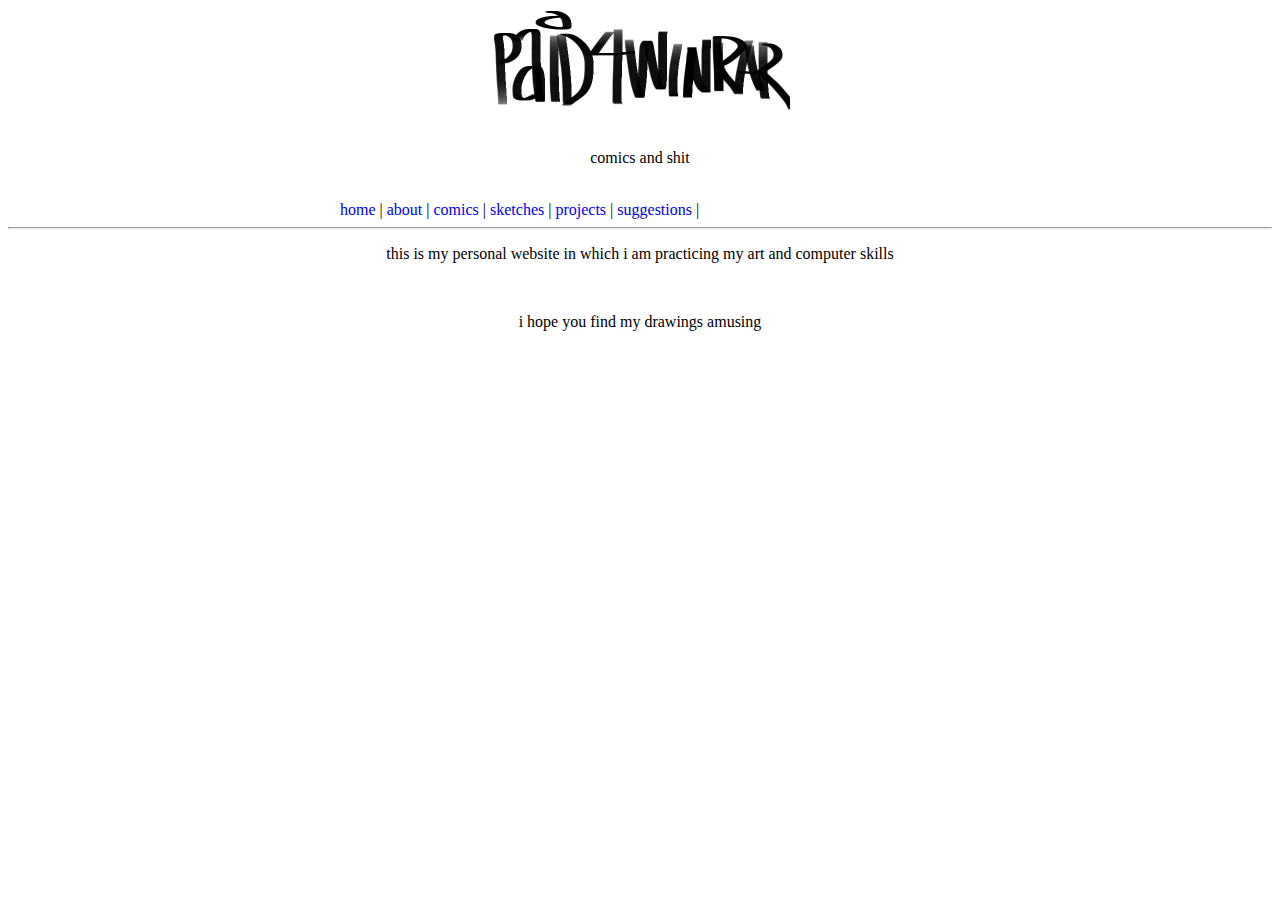
<file: about.html>
<html>
<!DOCTYPE html>
<html lang="en-us">
<head>
    <meta charset="UTF-8">
    <meta name="viewport" content="width=device-width, initial-scale=1.0">
    <title>about</title>
    <link rel="icon" type="image/x-icon" href="favicon.png">
    <link rel="stylesheet" href="cheenisstyle.css">
</head>


<body>
    <div>
        <img src="paid4winrar.png" class="center" width="300px">
        <p>comics and shit</p><br>
        <a href="index.html">home</a> <span>|</span>
        <a href="about.html">about</a> <span>|</span>
        <a href="comics.html">comics</a> <span>|</span>
        <a href="sketch.html">sketches</a> <span>|</span>
        <a href="projects.html">projects</a> <span>|</span>
        <a href="suggestions.html">suggestions</a> <span>|</span>          
    </div>
    <hr>

    <p>this is my personal website in which i am practicing my art and computer skills</p><br>
    <p>i hope you find my drawings amusing</p>


</body>
</html>
</file>
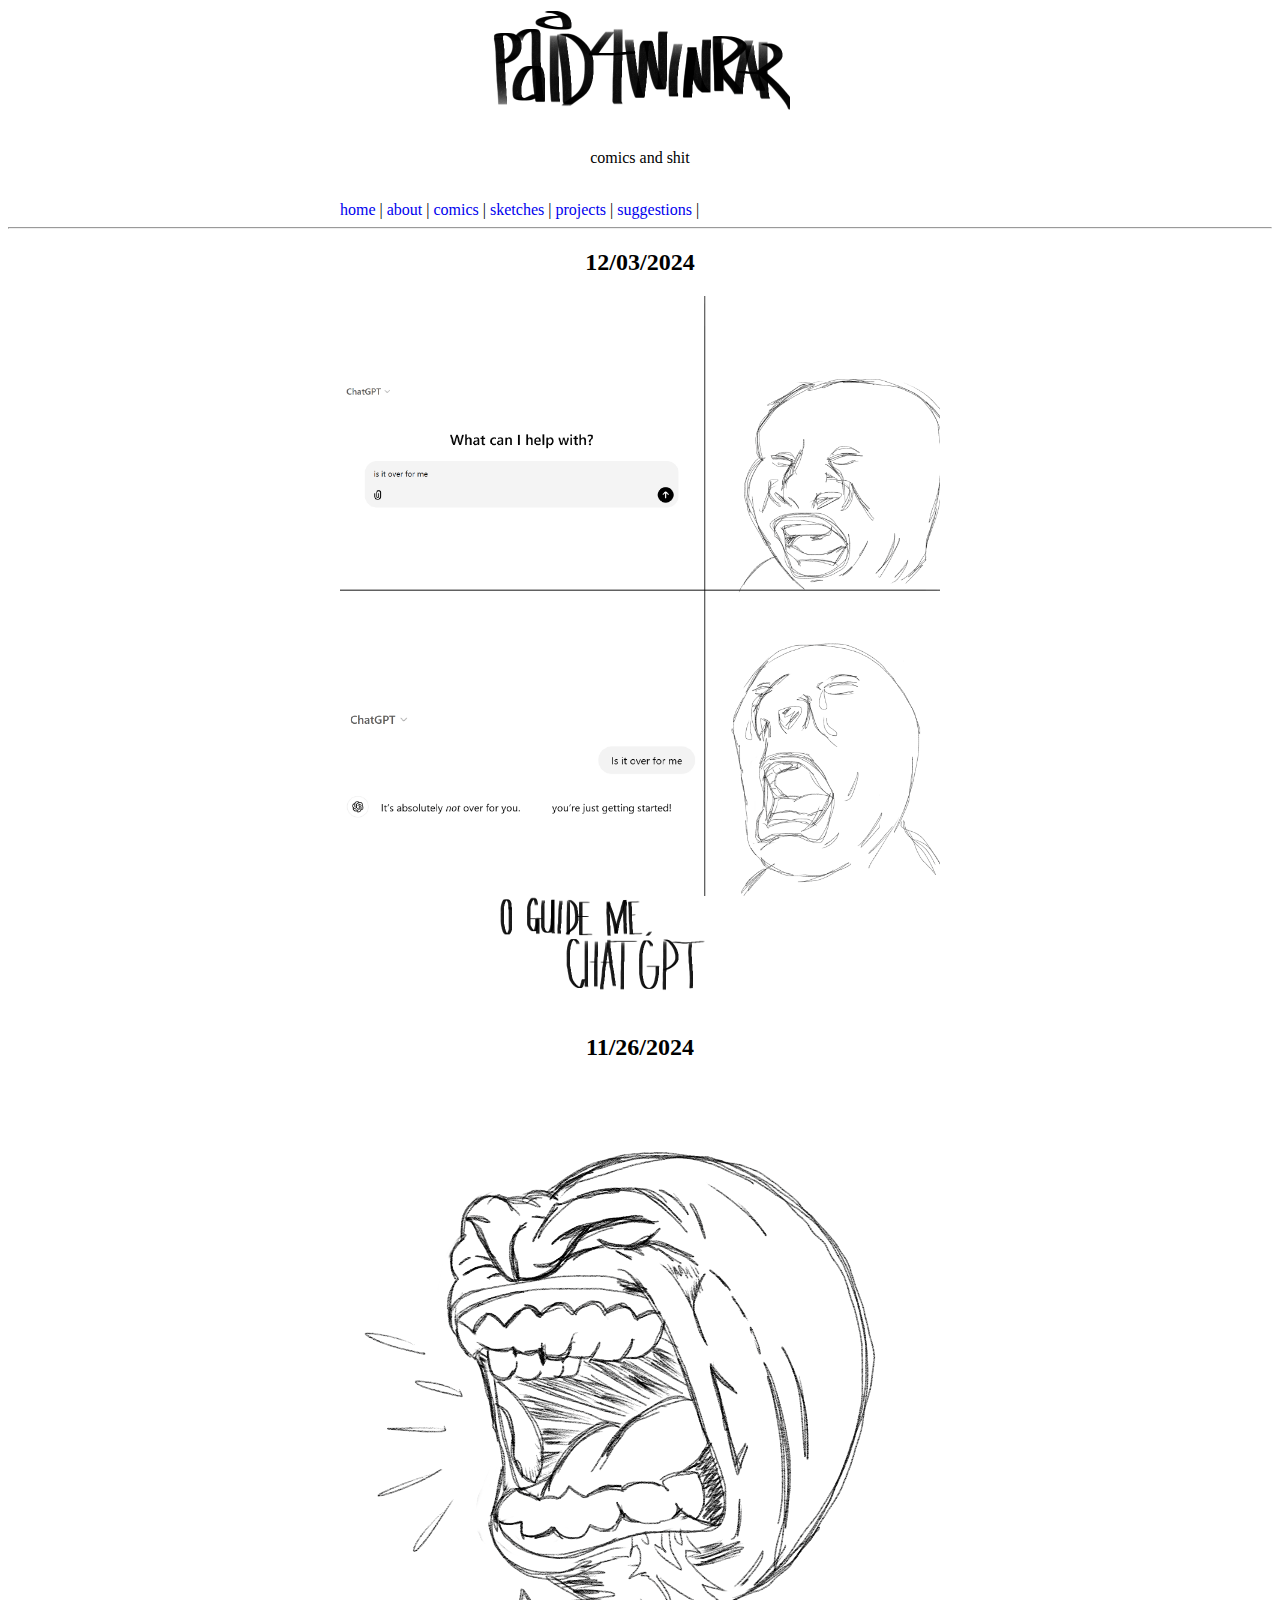
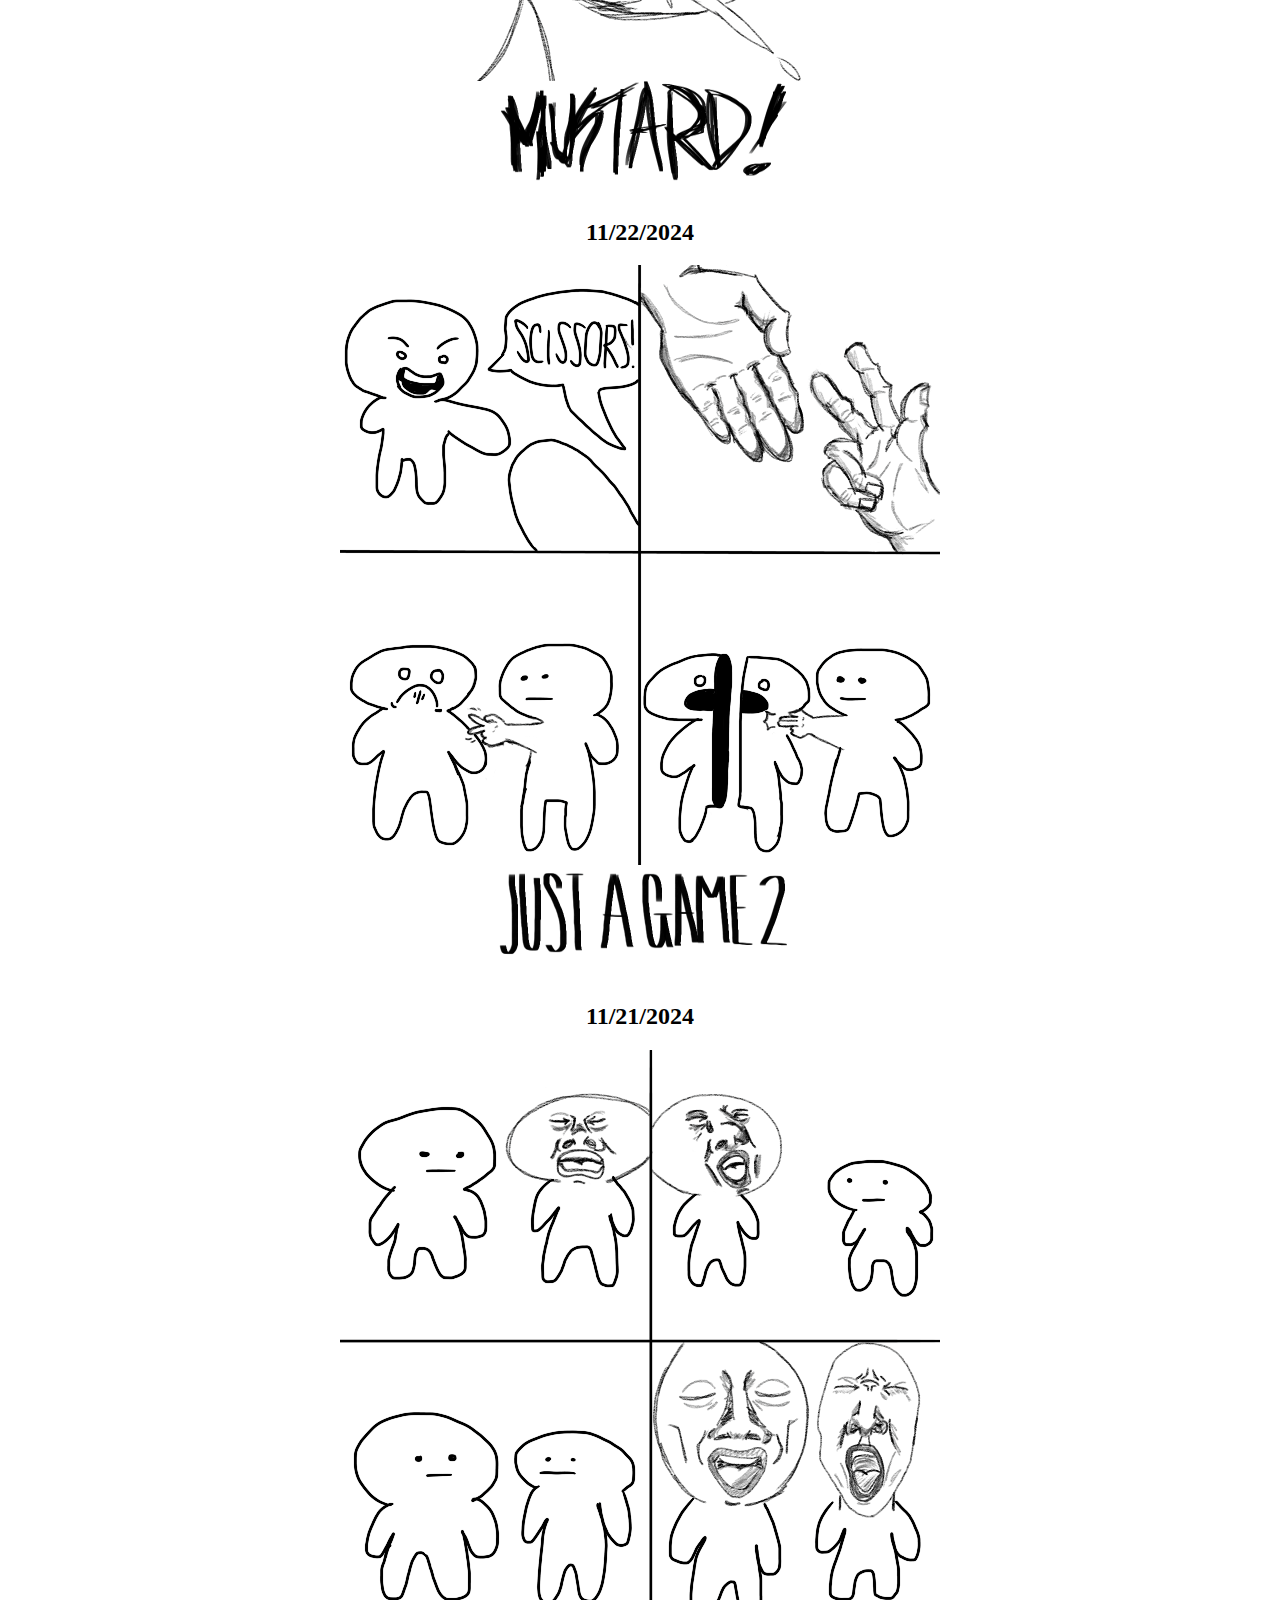
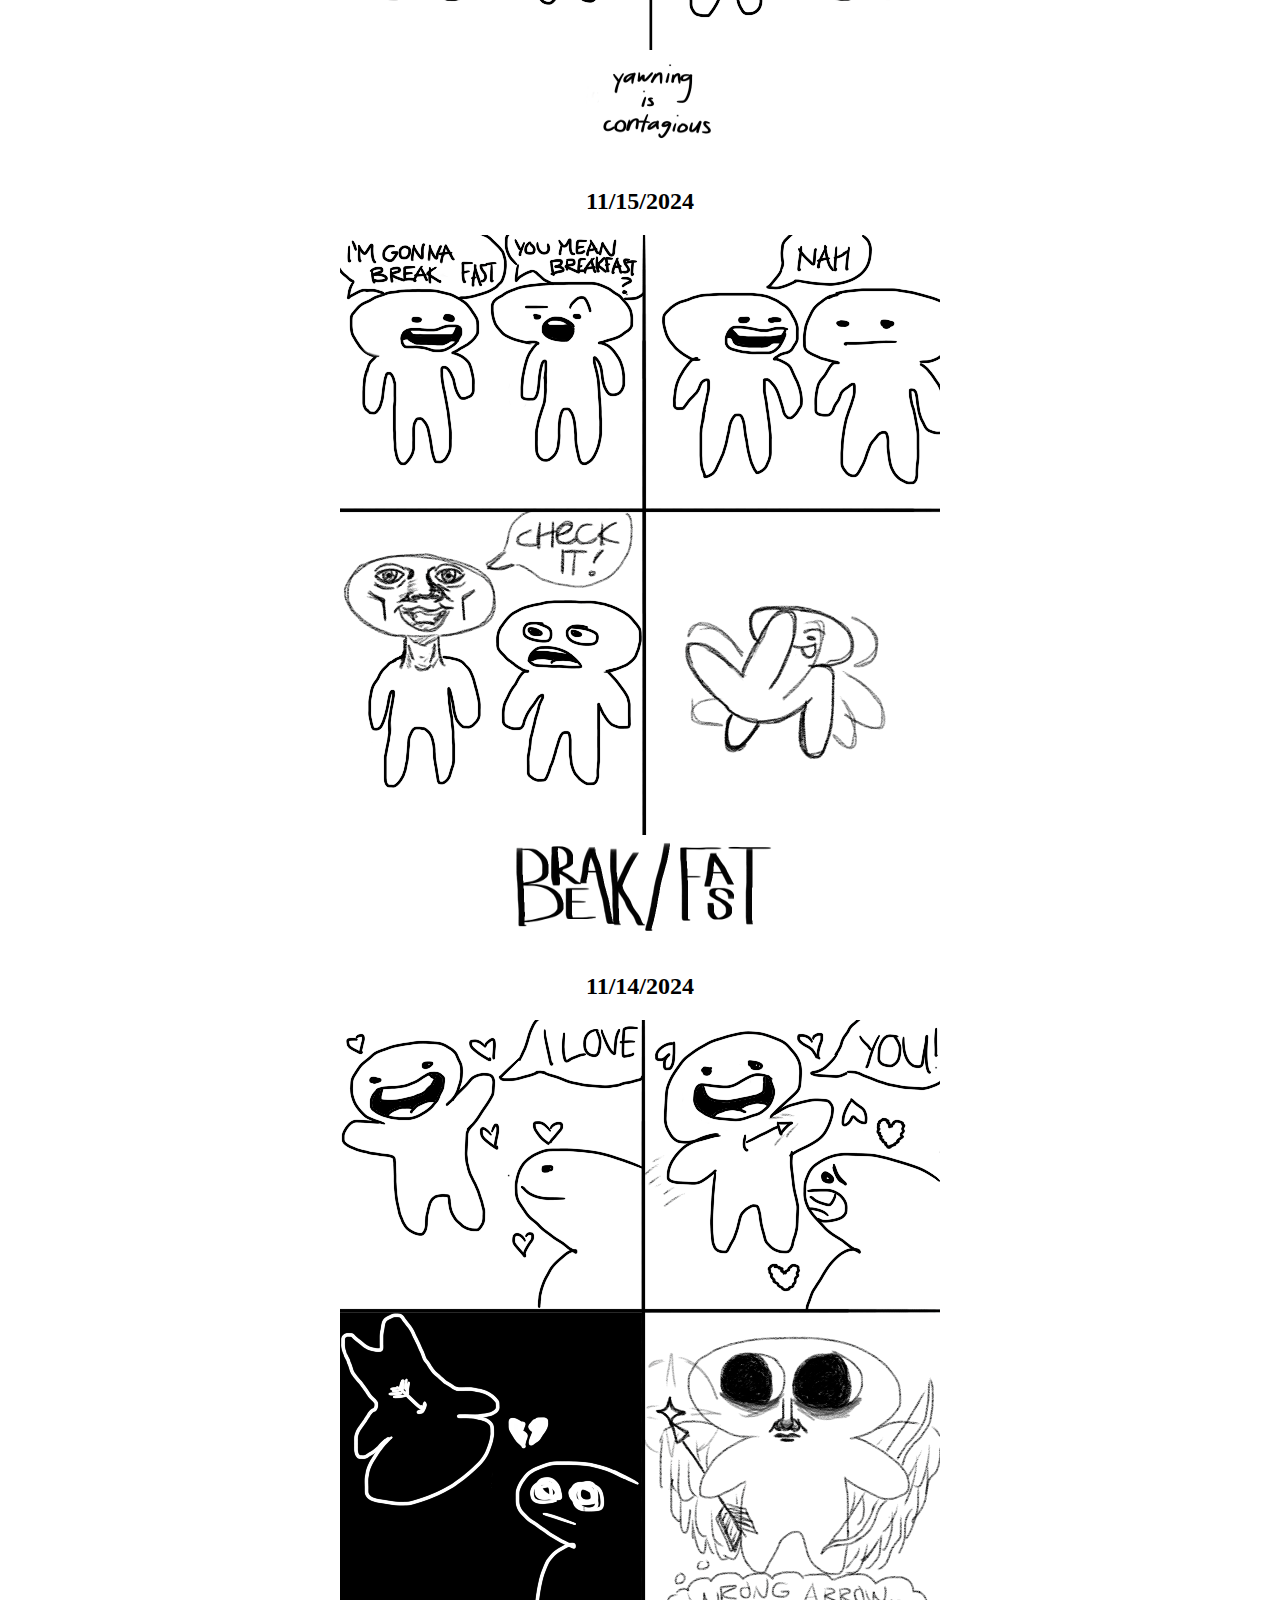
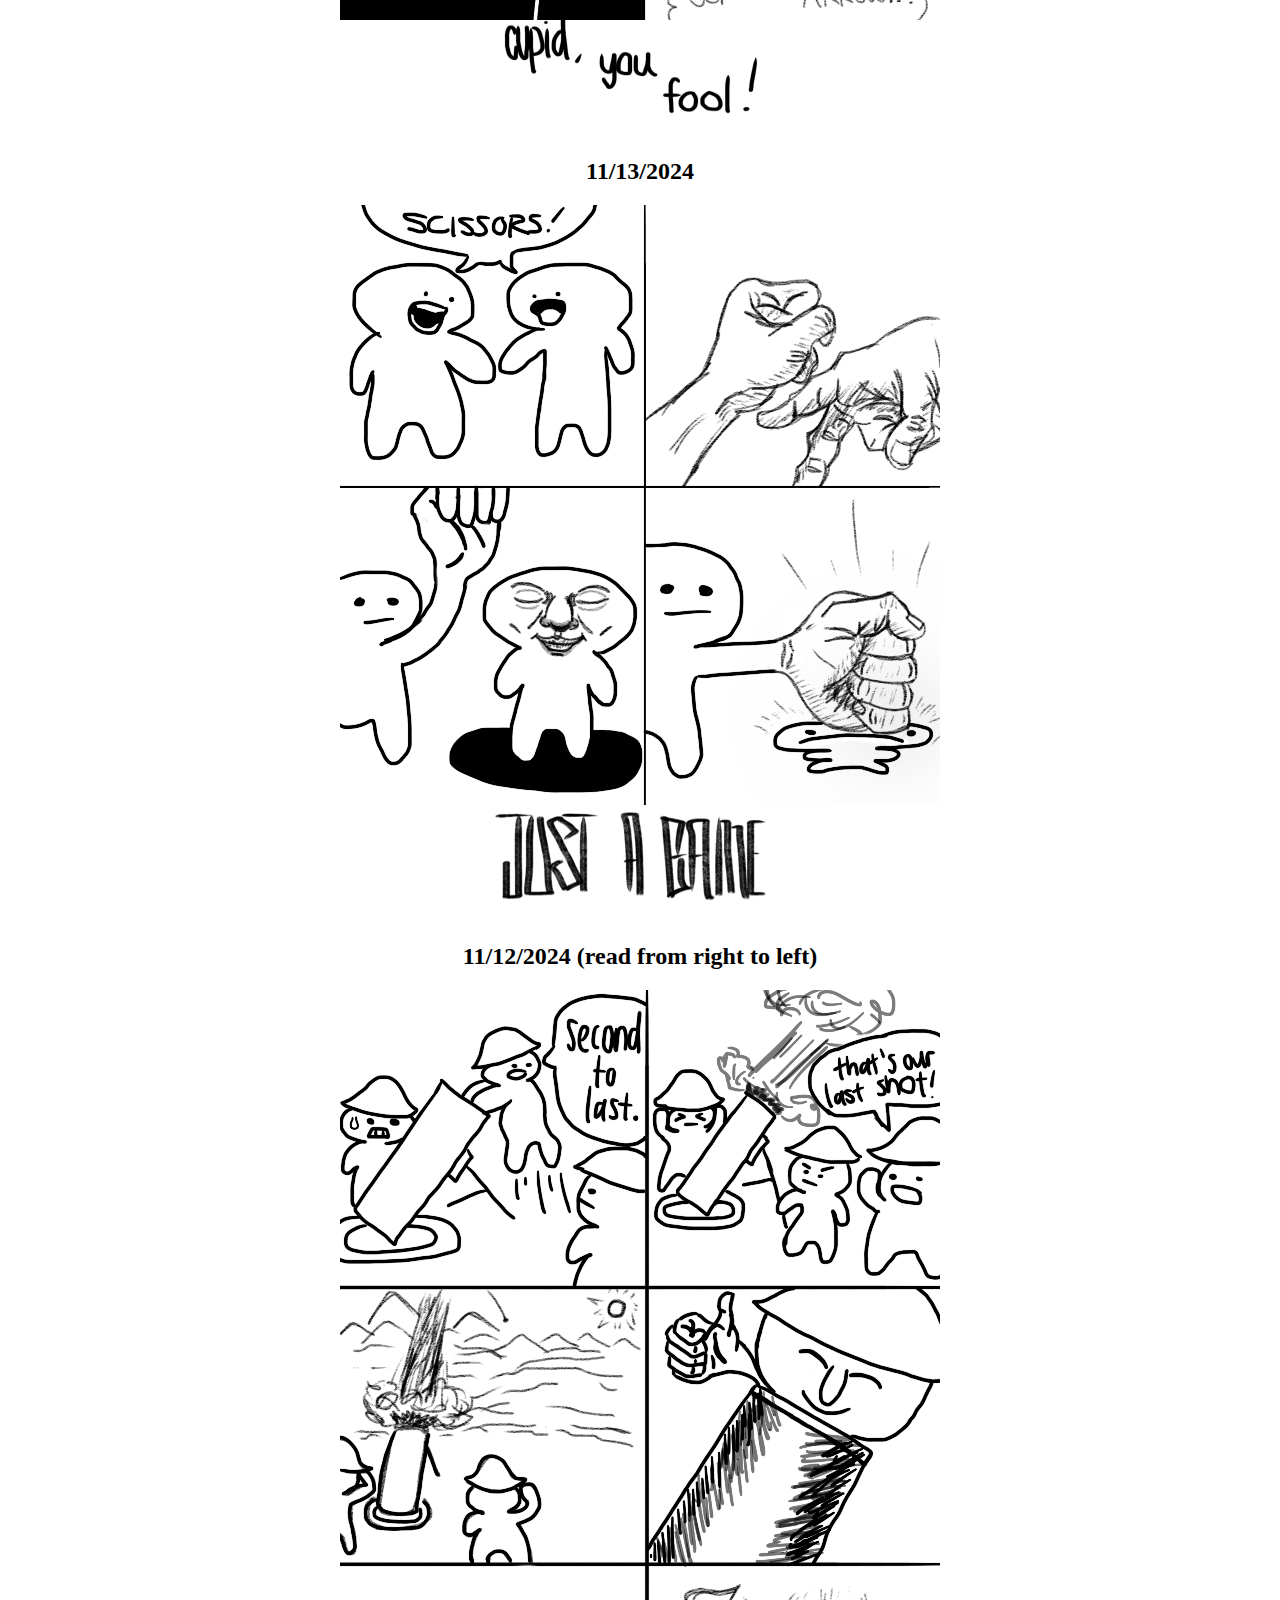
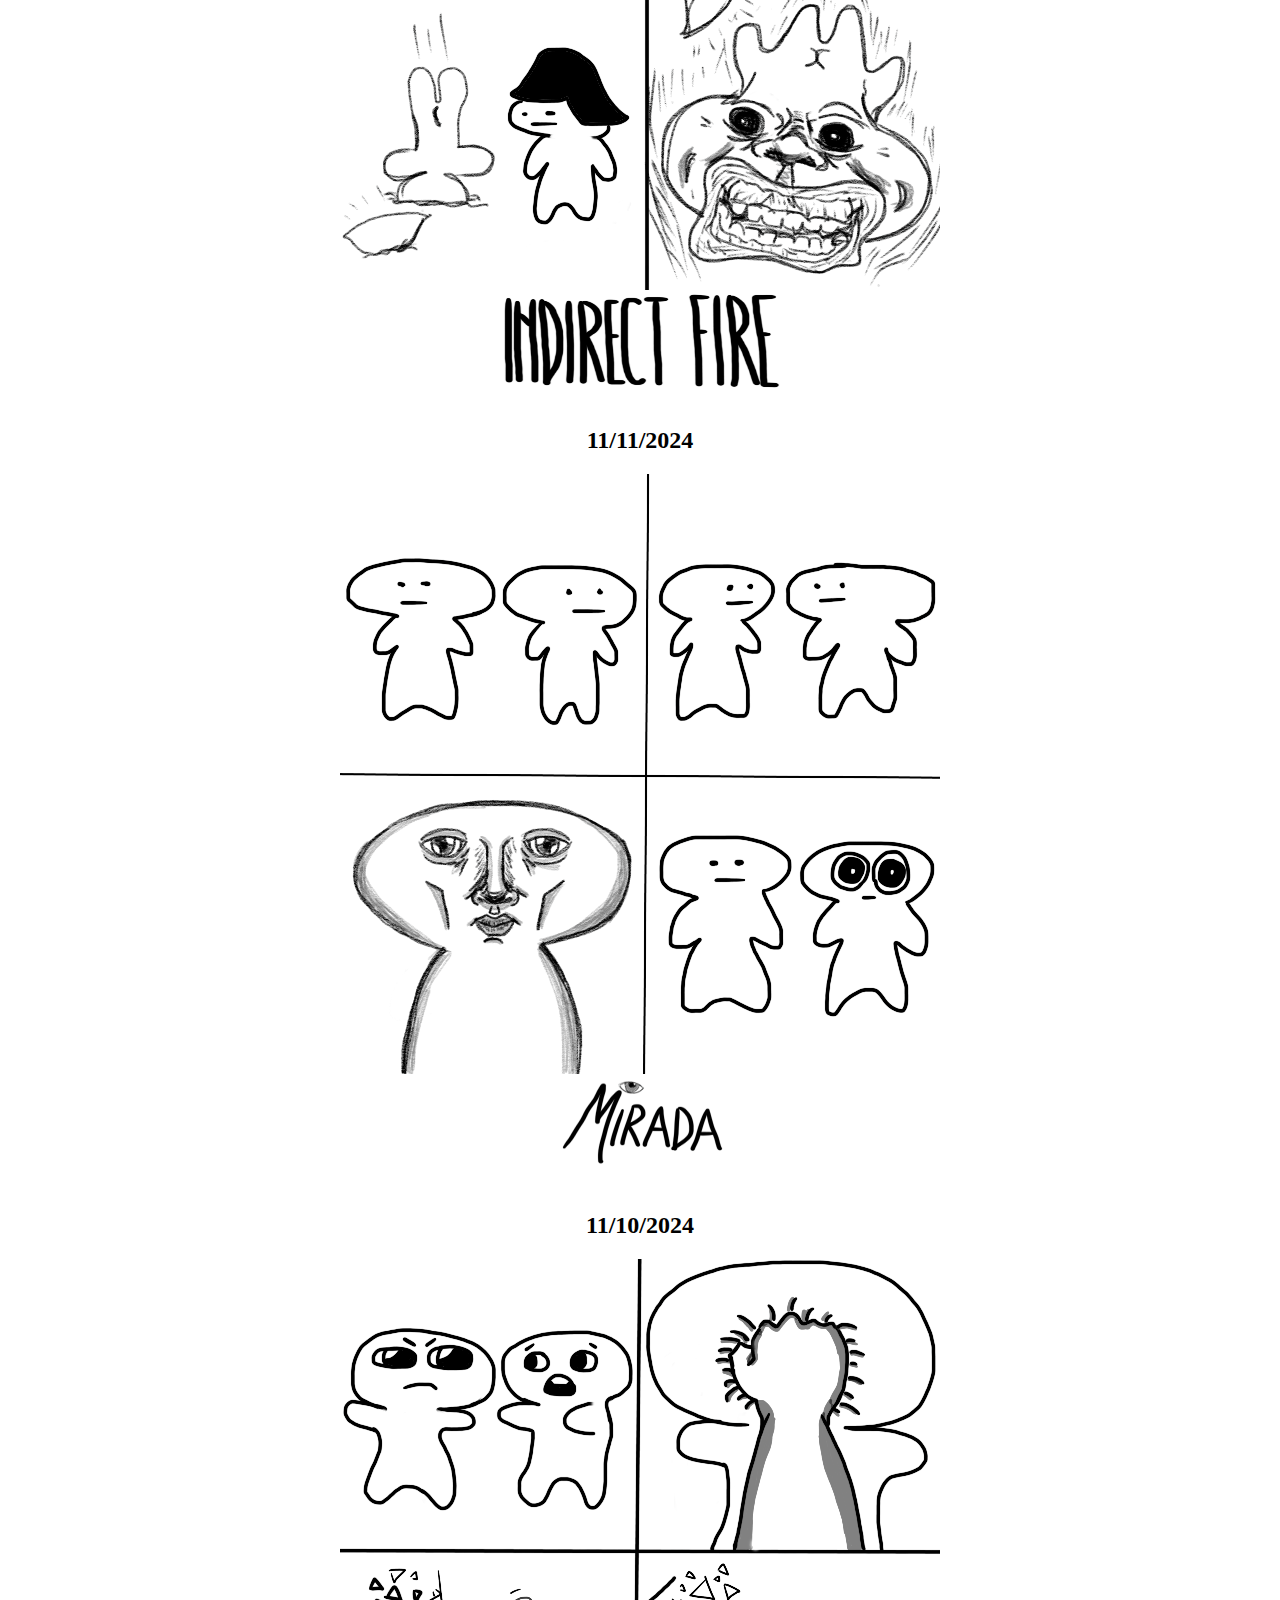
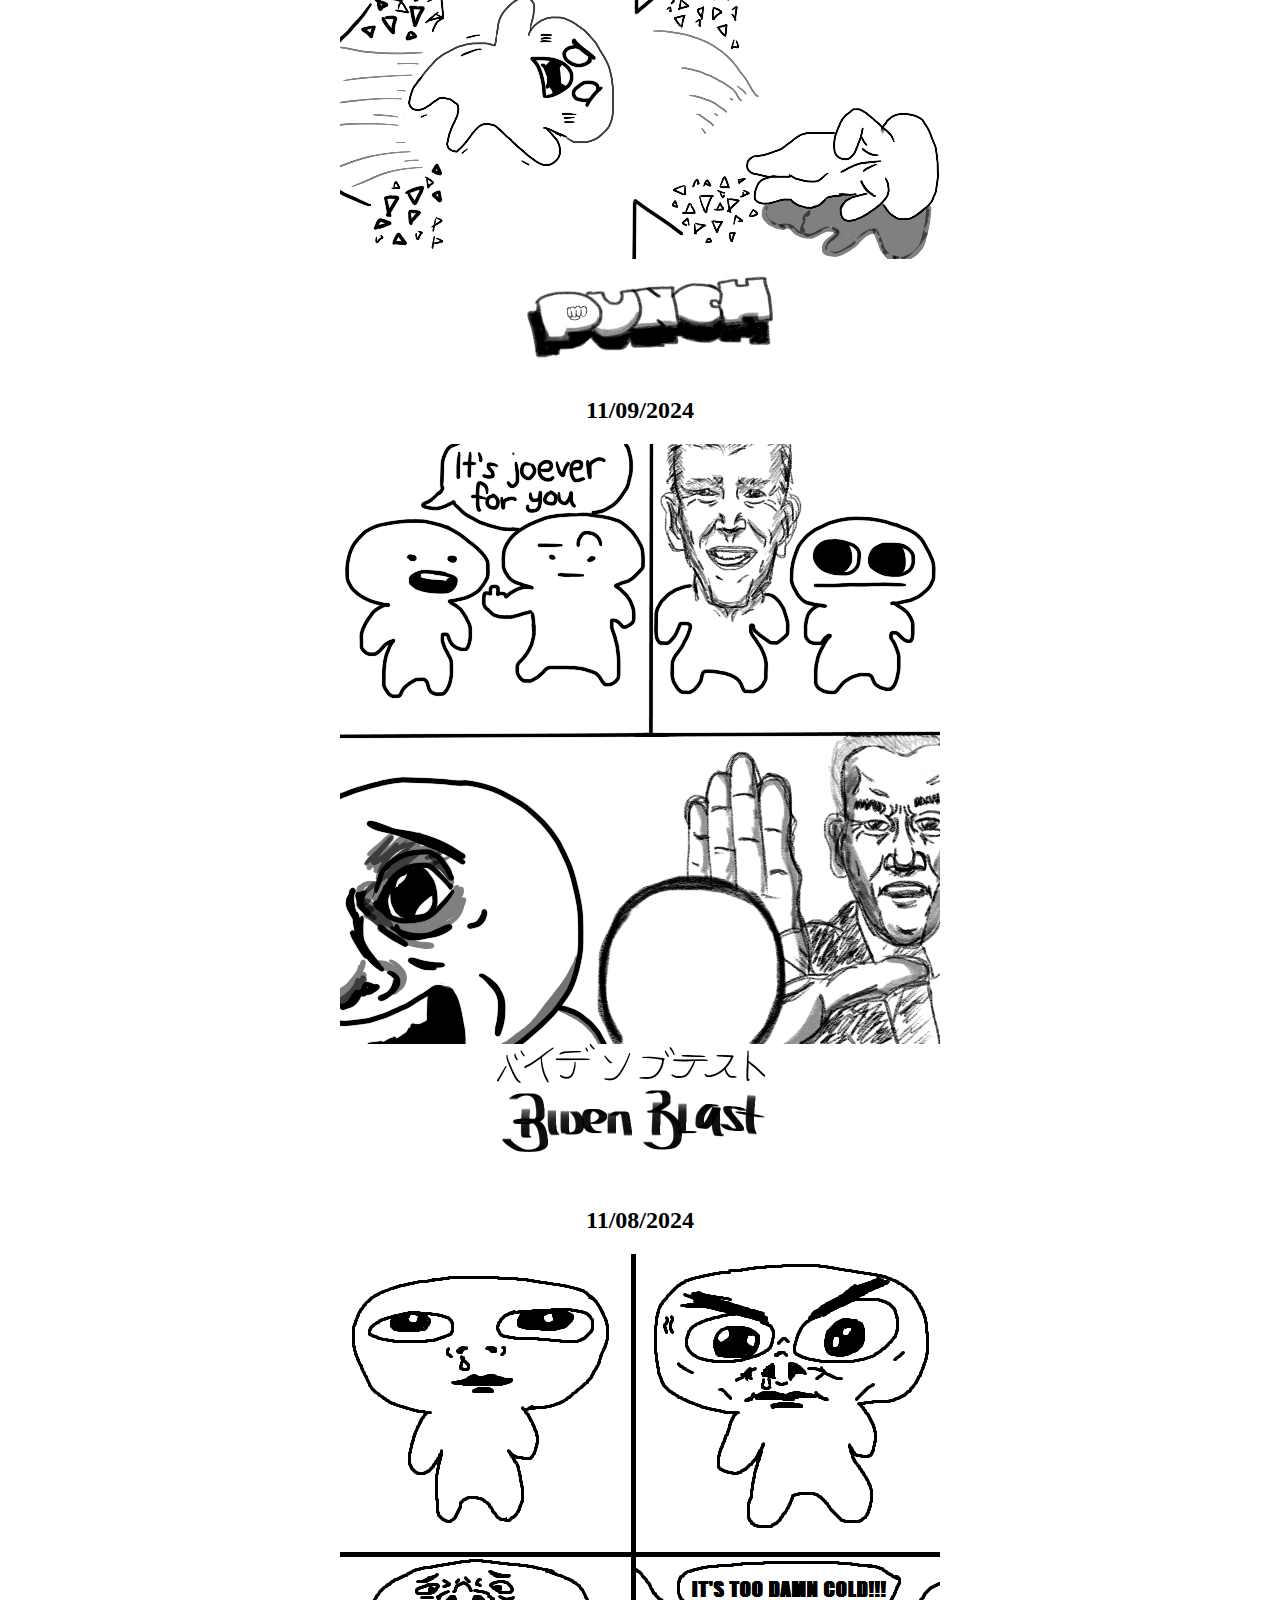
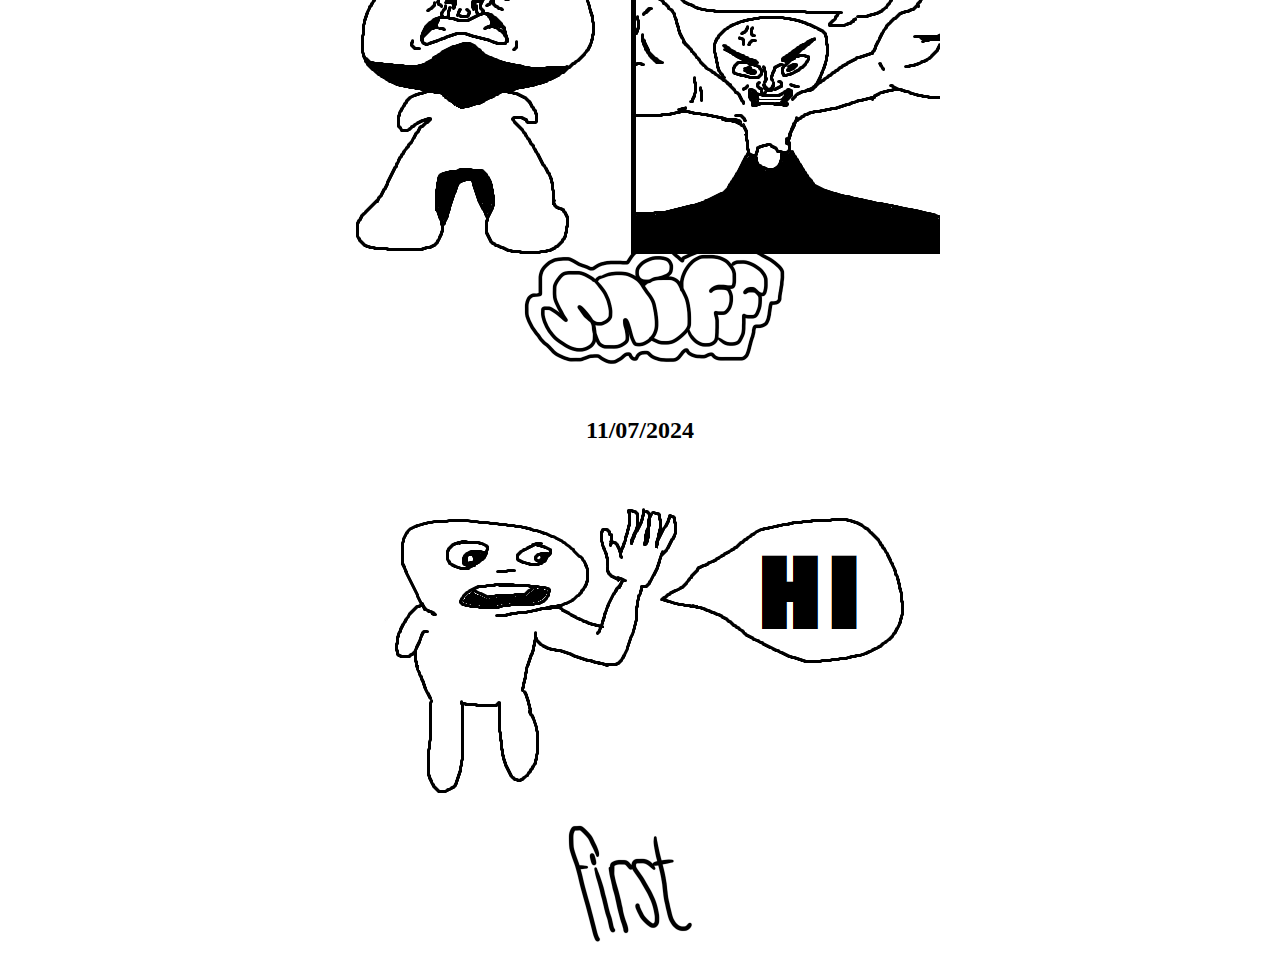
<file: comics.html>
<html>
<!DOCTYPE html>
<html lang='en-us'>
    
<head>
    <meta charset="UTF-8">
    <meta name="viewport" content="width=device-width, initial-scale=1.0">
    <title>comics</title>
    <link rel="icon" type="image/x-icon" href="favicon.png">
    <link rel="stylesheet" href="cheenisstyle.css">
</head>

<body>
    <div>
        <img src="paid4winrar.png" class="center" width="300px">
        <p>comics and shit</p><br>
        <a href="index.html">home</a> <span>|</span>
        <a href="about.html">about</a> <span>|</span>
        <a href="comics.html">comics</a> <span>|</span>
        <a href="sketch.html">sketches</a> <span>|</span>
        <a href="projects.html">projects</a> <span>|</span>
        <a href="suggestions.html">suggestions</a> <span>|</span>          
    </div>
<hr>
    <div>
        <h2 id="comic13">12/03/2024</h2>
        <img src="12032024.png" height="600px" width="600px" alt="insert comic here"><br>
        <img src="chatgpt.png" alt="insert title here" class="center" width="300px" height="100px"><br>
    </div>

    <div>
        <h2 id="comic12">11/26/2024</h2>
        <img src="11262024.png" alt="insert comic here"><br>
        <img src="mustard.png" alt="insert title here" class="center" width="300px" height="100px"><br>
    </div>

    <div>
        <h2 id="comic11">11/22/2024</h2>
        <img src="11222024.png" alt="insert comic here"><br>
        <img src="just a game 2.png" alt="insert title here" class="center" width="300px" height="100px"><br>
    </div>

    <div>
        <h2 id="comic10">11/21/2024</h2>
        <img src="11212024.png" alt="insert comic here"><br>
        <img src="yawning.png" alt="insert title here" class="center" width="300px" height="100px"><br>
    </div>
    
    <div>
        <h2 id="comic9">11/15/2024</h2>
        <img src="11152024.png" alt="insert comic here"><br>
        <img src="breakfast.png" alt="insert title here" class="center" width="300px" height="100px"><br>
    </div>
    
    <div>
        <h2 id="comic8">11/14/2024</h2>
        <img src="11142024.png" alt="insert comic here"><br>
        <img src="cupid you fool.png" alt="insert title here" class="center" width="300px" height="100px"><br>
    </div>

    <div>
        <h2 id="comic7">11/13/2024</h2>
        <img src="11132024.png" alt="insert comic here"><br>
        <img src="just a game.png" alt="insert title here" class="center" width="300px" height="100px"><br>
    </div>

    <div>
        <h2 id="comic6">11/12/2024 (read from right to left)</h2>
        <img src="11122024.png" alt="insert comic here"><br>
        <img src="indirect fire.png" alt="insert title here" class="center" width="300px" height="100px"><br>
    </div>

    <div>
        <h2 id="comic5">11/11/2024</h2>
        <img src="11112024.png" alt="insert comic here"><br>
        <img src="mirada.png" alt="insert title here" class="center" width="300px" height="100px"><br>
    </div>

    <div>
        <h2 id="comic4">11/10/2024</h2>
        <img src="11102024.png" alt="insert comic here"><br>
        <img src="punch.png" alt="insert title here" class="center" width="300px" height="100px"><br>
    </div>

    <div>
        <h2 id="comic3">11/09/2024</h2>
        <img src="11092024.png" alt="insert comic here"><br>
        <img src="bidenblast.png" alt="insert title here" class="center" width="300px" height="125"><br>
    </div>

    <div>
        <h2 id="comic2">11/08/2024</h2>
        <img src="11082024.png" alt="insert comic here"><br>
        <img src="sniff.png" alt="insert title here" class="center" width="300px" height="125"><br>
    </div>

    <div>
        <h2 id=comic1>11/07/2024</h2>
        <img src="11072024.png" alt="insert comic here"><br>
        <img src="first.png" alt="insert title here" class="center" width="300px" height="125"><br>
    </div>


</body>
</file>
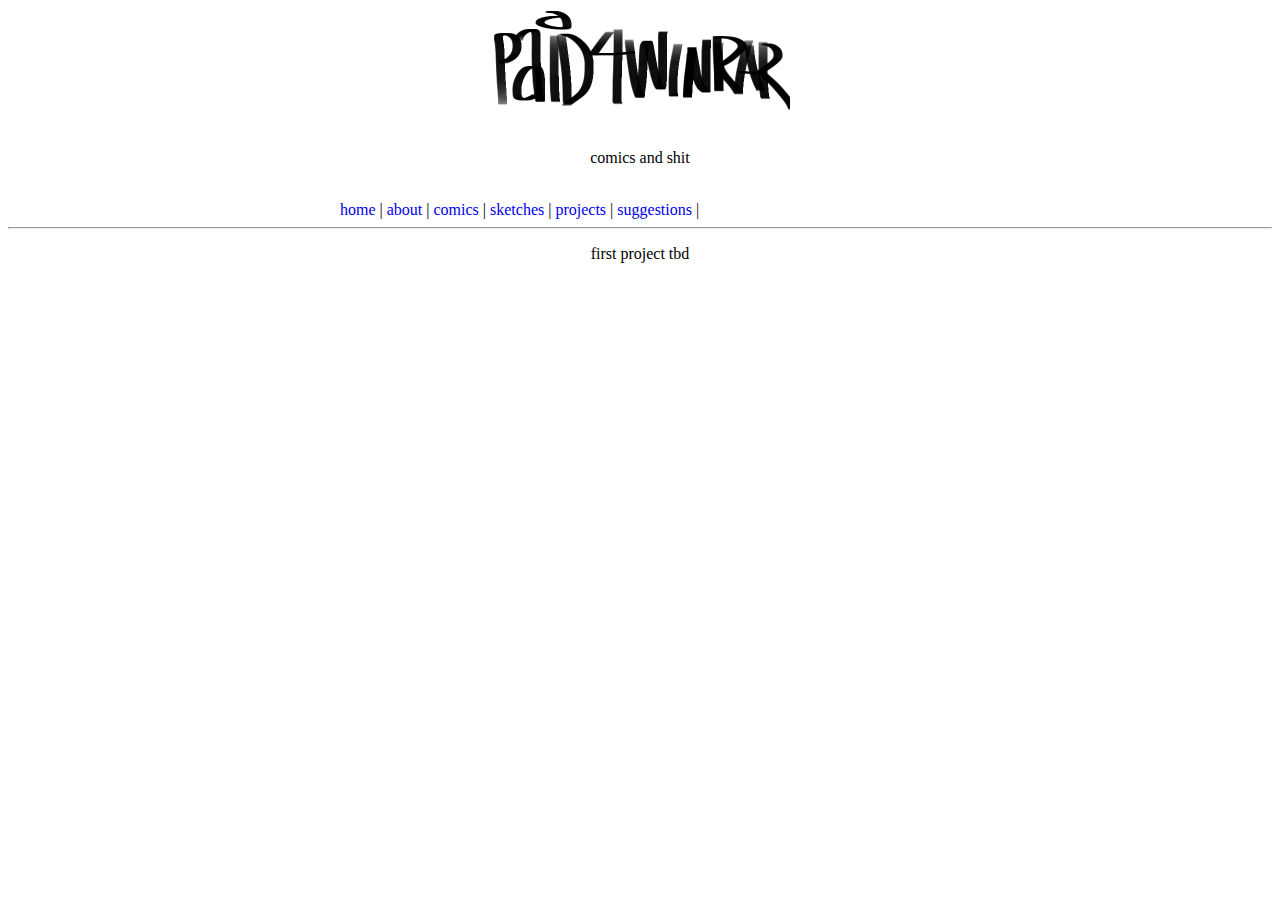
<file: projects.html>
<html>
<!DOCTYPE html>
<html lang="en-us">
<head>
    <meta charset="utf-8">
    <meta name="viewport" content="width=device-width, initial-scale=1.0">
    <title>projects</title>
    <link rel="icon" type="image/x-icon" href="favicon.png">
    <link rel="stylesheet" href="cheenisstyle.css">
</head>


<body>
    <div>
        <img src="paid4winrar.png" class="center" width="300px">
        <p>comics and shit</p><br>
        <a href="index.html">home</a> <span>|</span>
        <a href="about.html">about</a> <span>|</span>
        <a href="comics.html">comics</a> <span>|</span>
        <a href="sketch.html">sketches</a> <span>|</span>
        <a href="projects.html">projects</a> <span>|</span>
        <a href="suggestions.html">suggestions</a> <span>|</span>          
    </div>
    <hr>

    <p>first project tbd</p><br>



</body>
</html>
</file>
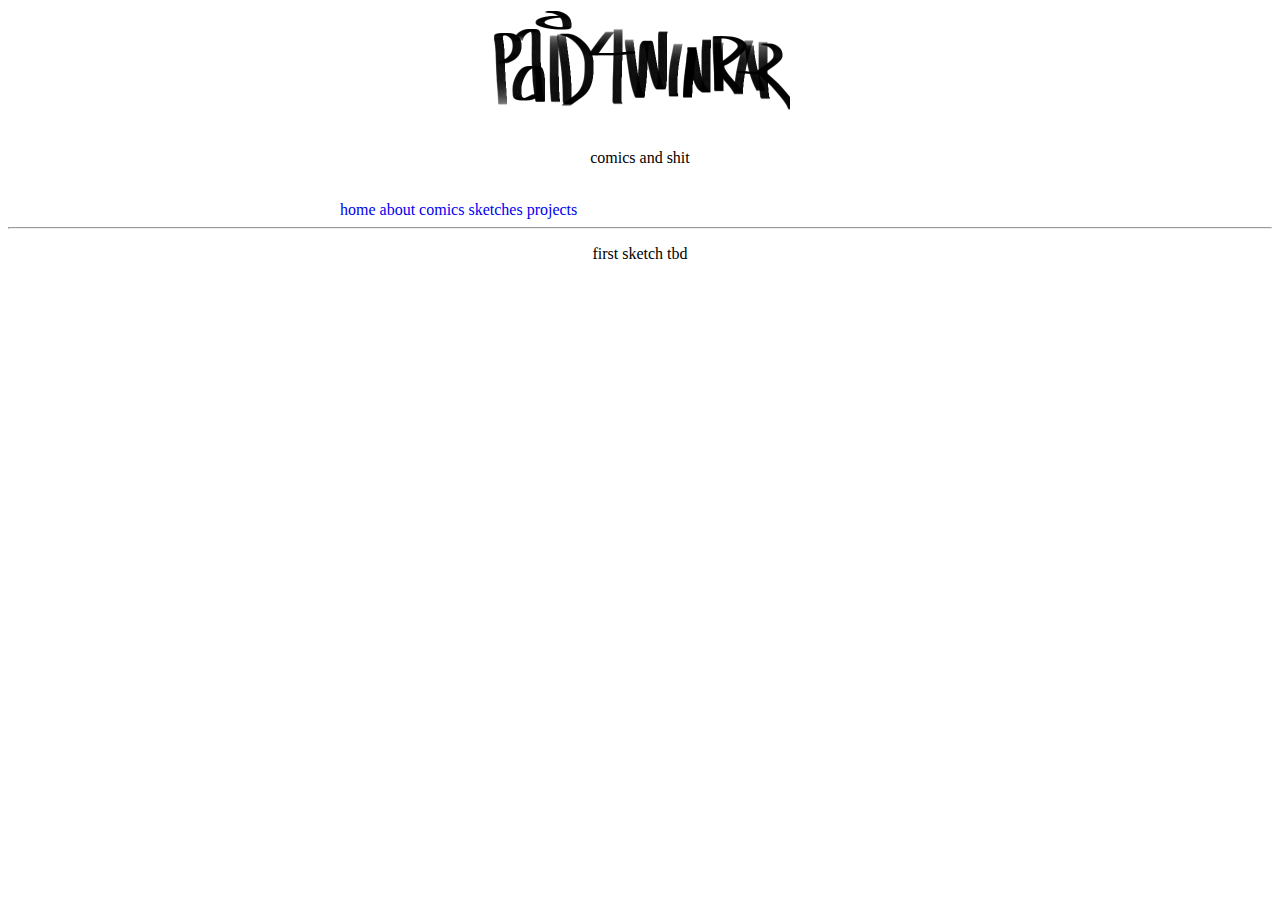
<file: sketch.html>
<html>
<!DOCTYPE html>
<html lang="en-us">
<head>
    <meta charset="utf-8">
    <meta name="viewport" content="width=device-width, initial-scale=1.0">
    <title>sketches</title>
    <link rel="icon" type="image/x-icon" href="favicon.png">
    <link rel="stylesheet" href="cheenisstyle.css">
</head>


<body>
    <div>
        <img src="paid4winrar.png" class="center" width="300px">
        <p>comics and shit</p><br>
        <a href="index.html">home</a>
        <a href="about.html">about</a>
        <a href="comics.html">comics</a>
        <a href="sketch.html">sketches</a>
        <a href="projects.html">projects</a>   
    </div>
    <hr>

    <p>first sketch tbd</p><br>



</body>
</html>
</file>
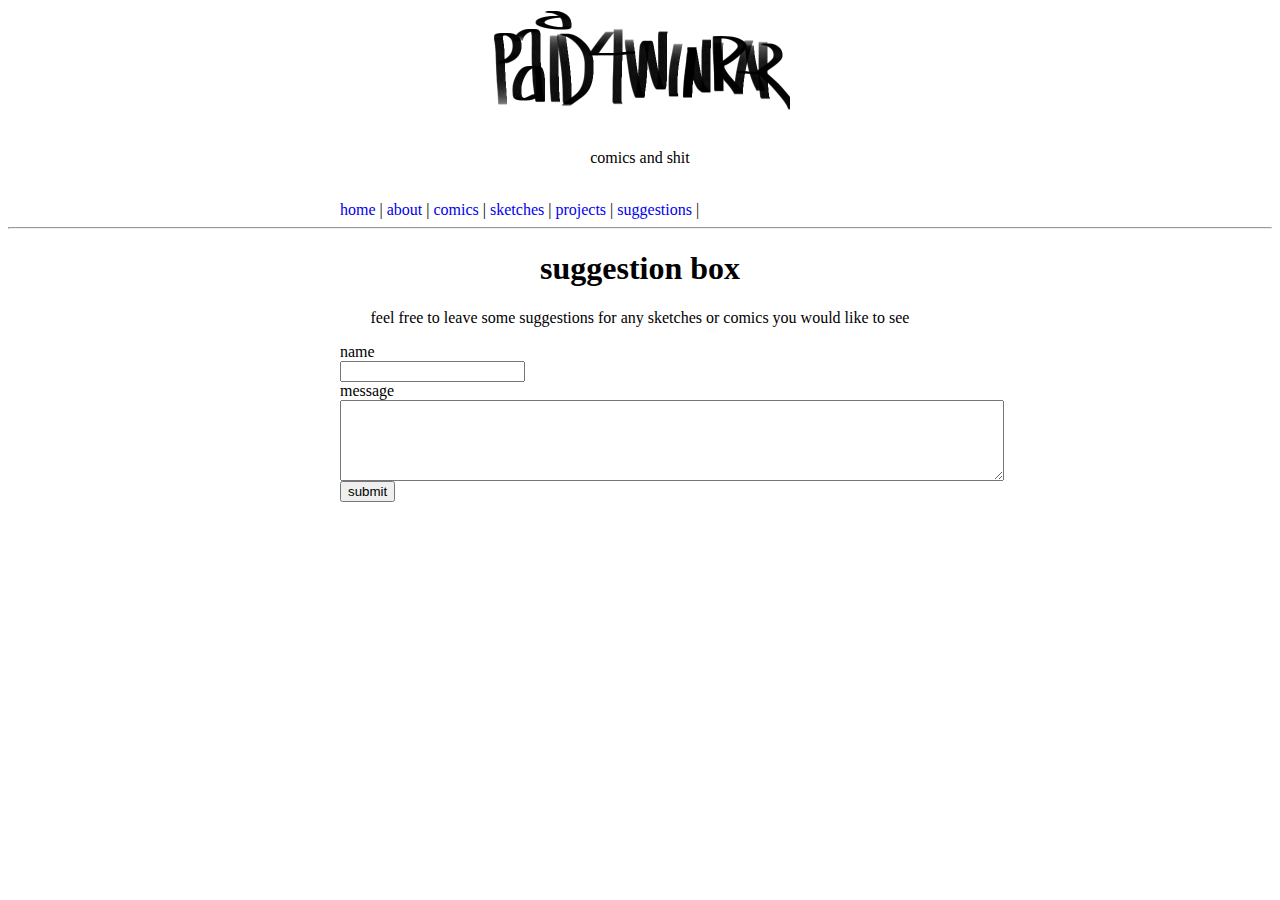
<file: suggestions.html>
<html>
<!DOCTYPE html>
<html lang="en-us">
<head>
    <meta charset="UTF-8">
    <meta name="viewport" content="width=device-width, initial-scale=1.0">
    <title>suggestions</title>
    <link rel="icon" type="image/x-icon" href="favicon.png">
    <link rel="stylesheet" href="cheenisstyle.css">
</head>


<body>
    <div>
        <img src="paid4winrar.png" class="center" width="300px">
        <p>comics and shit</p><br>
        <a href="index.html">home</a> <span>|</span>
        <a href="about.html">about</a> <span>|</span>
        <a href="comics.html">comics</a> <span>|</span>
        <a href="sketch.html">sketches</a> <span>|</span>
        <a href="projects.html">projects</a> <span>|</span>
        <a href="suggestions.html">suggestions</a> <span>|</span>          
    </div>
    <hr>

    <div>
    <h1>suggestion box</h1>
    <p>feel free to leave some suggestions for any sketches or comics you would like to see</p>
    <form action="thankyou.html" method="get" id="suggestionbox">
        <label for="name">name</label><br>
        <input type="text" id="name" name="name"><br>
        <label for="message">message</label><br>
        <textarea id="message" name="message" cols="80" rows="5" required></textarea><br>
        <button type="submit" form="suggestionbox" value="Submit">submit</button>
    </form>
    </div>


</body>
</html>
</file>
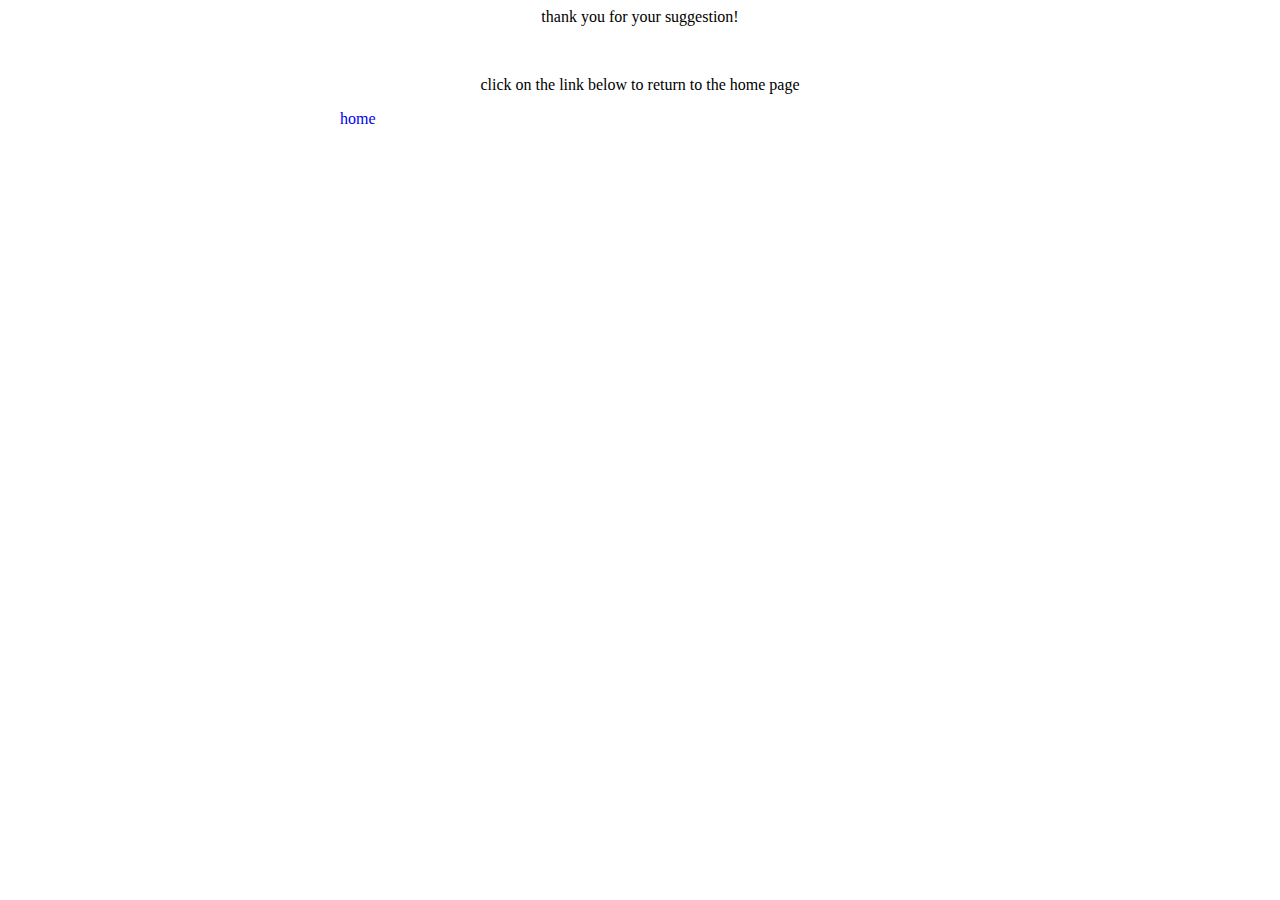
<file: thankyou.html>
<html>
<!DOCTYPE html>
<html lang = "en-US">

<head>
    <meta charset="utf-8">
    <meta name="viewport" content="width=device-width, initial-scale=1.0">
    <title>thank you!</title>
    <link rel="icon" type="image/x-icon" href="favicon.png">
    <link rel="stylesheet" href="cheenisstyle.css">
    <style>
        a {
            text-align:center;
        }
    </style>
</head>

<body>
    <div>
    <p>thank you for your suggestion!</p><br>
    <p>click on the link below to return to the home page</p>
    <a href="index.html">home</a>

    </div>



</body>



</html>
</file>
<file: cheenisstyle.css>
h1 {
    text-align: center;
    font-family: 'Comic Sans MS';}
h2 {
    text-align: center;
    font-family: 'Comic Sans MS';
}
div {
    width:600px;
    margin:auto;
}
p {
    text-align: center;
}
a {
    text-decoration: none;
}
.center {
    display:block;
    margin-left:auto;
    margin-right:auto;
    width:50%;
}
</file>
